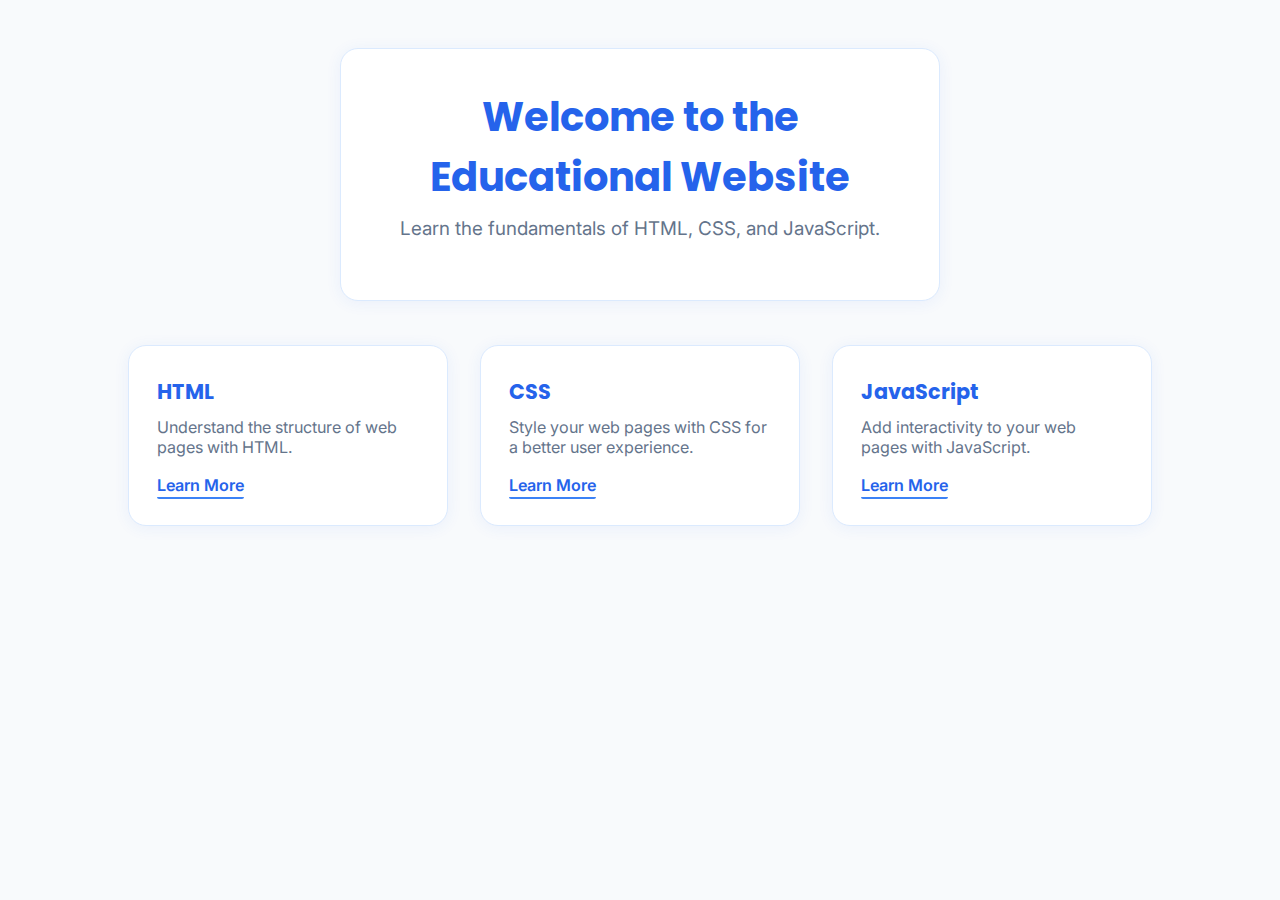
<file: pages/index.html>
<!DOCTYPE html>
<html lang="en">
<head>
    <meta charset="UTF-8">
    <meta name="viewport" content="width=device-width, initial-scale=1.0">
    <title>Educational Website</title>
    <link rel="stylesheet" href="../assets/css/style.css">
</head>
<body>
    <div id="header"></div>

    <main>
        <section class="hero">
            <h1>Welcome to the Educational Website</h1>
            <p>Learn the fundamentals of HTML, CSS, and JavaScript.</p>
        </section>

        <section class="cards">
            <div class="card">
                <h2>HTML</h2>
                <p>Understand the structure of web pages with HTML.</p>
                <a href="html.html">Learn More</a>
            </div>
            <div class="card">
                <h2>CSS</h2>
                <p>Style your web pages with CSS for a better user experience.</p>
                <a href="css.html">Learn More</a>
            </div>
            <div class="card">
                <h2>JavaScript</h2>
                <p>Add interactivity to your web pages with JavaScript.</p>
                <a href="javascript.html">Learn More</a>
            </div>
        </section>
    </main>

    <div id="footer"></div>

    <script src="../assets/js/main.js"></script>
</body>
</html>
</file>
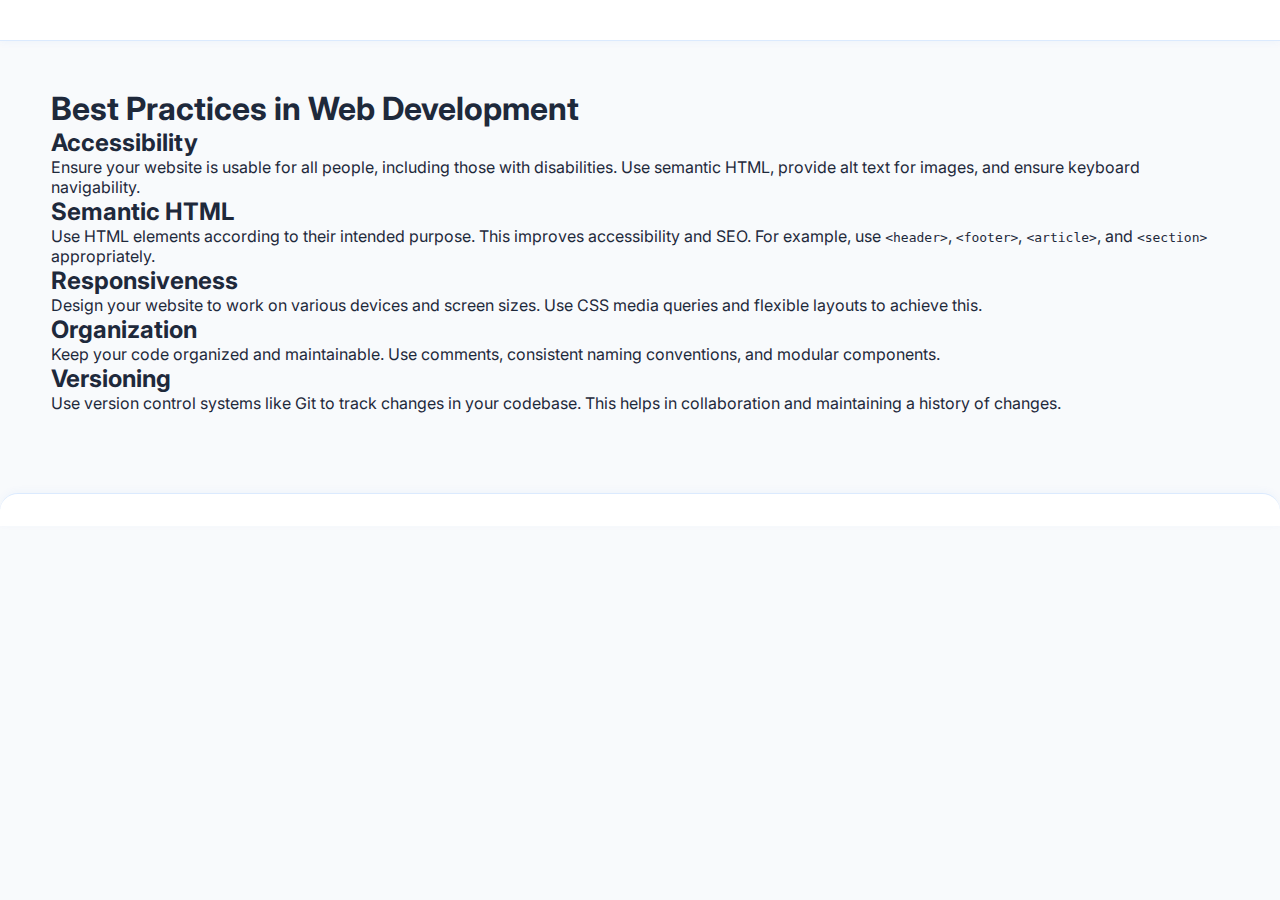
<file: pages/best-practices.html>
<!DOCTYPE html>
<html lang="en">
<head>
    <meta charset="UTF-8">
    <meta name="viewport" content="width=device-width, initial-scale=1.0">
    <title>Best Practices in Web Development</title>
    <link rel="stylesheet" href="../assets/css/style.css">
</head>
<body>
    <header>
        <div id="header"></div>
    </header>

    <main>
        <section class="best-practices">
            <h1>Best Practices in Web Development</h1>
            <div class="accordion">
                <h2>Accessibility</h2>
                <div class="accordion-content">
                    <p>Ensure your website is usable for all people, including those with disabilities. Use semantic HTML, provide alt text for images, and ensure keyboard navigability.</p>
                </div>

                <h2>Semantic HTML</h2>
                <div class="accordion-content">
                    <p>Use HTML elements according to their intended purpose. This improves accessibility and SEO. For example, use <code>&lt;header&gt;</code>, <code>&lt;footer&gt;</code>, <code>&lt;article&gt;</code>, and <code>&lt;section&gt;</code> appropriately.</p>
                </div>

                <h2>Responsiveness</h2>
                <div class="accordion-content">
                    <p>Design your website to work on various devices and screen sizes. Use CSS media queries and flexible layouts to achieve this.</p>
                </div>

                <h2>Organization</h2>
                <div class="accordion-content">
                    <p>Keep your code organized and maintainable. Use comments, consistent naming conventions, and modular components.</p>
                </div>

                <h2>Versioning</h2>
                <div class="accordion-content">
                    <p>Use version control systems like Git to track changes in your codebase. This helps in collaboration and maintaining a history of changes.</p>
                </div>
            </div>
        </section>
    </main>

    <footer>
        <div id="footer"></div>
    </footer>

    <script src="../assets/js/main.js"></script>
</body>
</html>
</file>
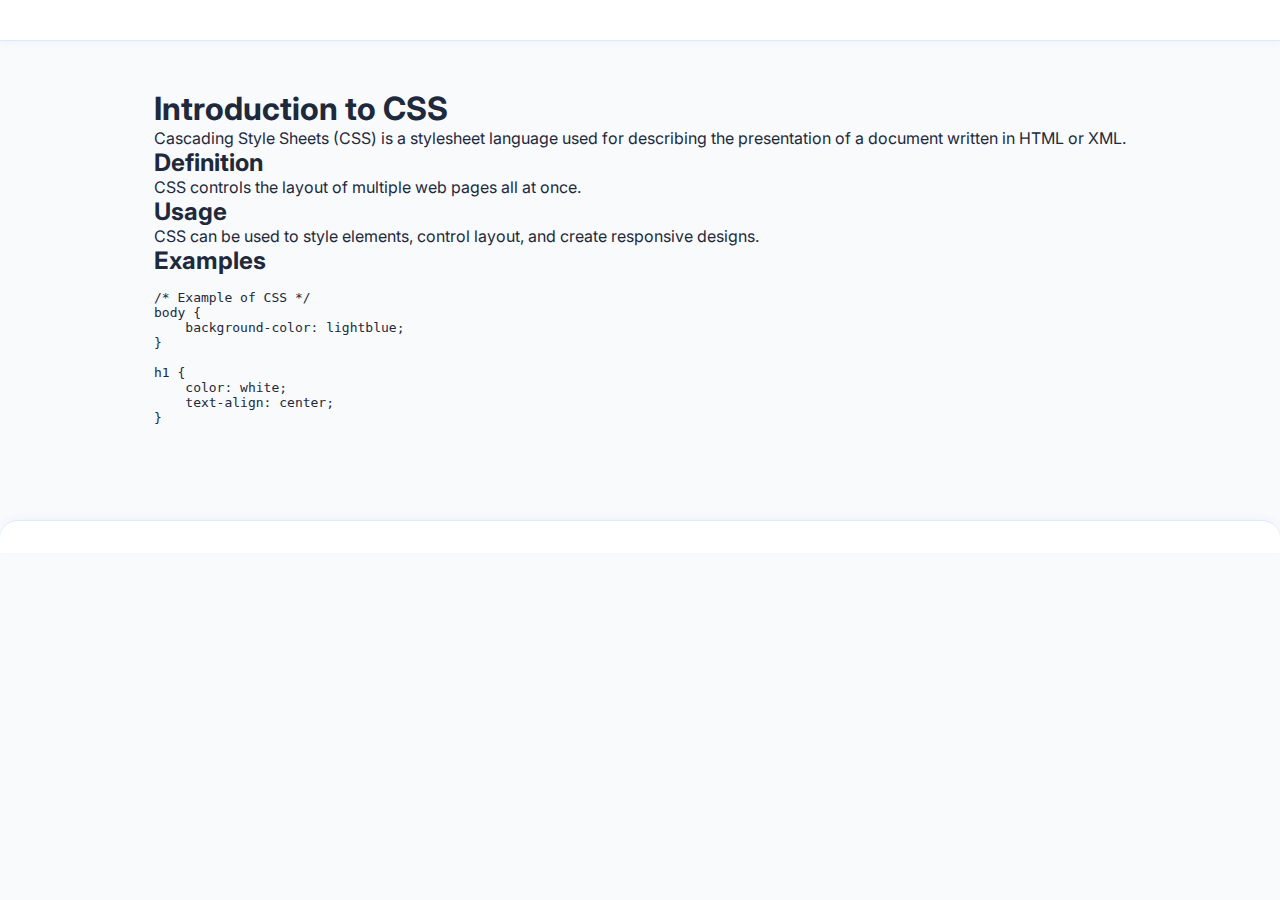
<file: pages/css.html>
<!DOCTYPE html>
<html lang="en">
<head>
    <meta charset="UTF-8">
    <meta name="viewport" content="width=device-width, initial-scale=1.0">
    <title>CSS - Educational Website</title>
    <link rel="stylesheet" href="../assets/css/style.css">
</head>
<body>
   
    <header>
       
    </header>

    <main>
        <section>
            <h1>Introduction to CSS</h1>
            <p>Cascading Style Sheets (CSS) is a stylesheet language used for describing the presentation of a document written in HTML or XML.</p>
            <h2>Definition</h2>
            <p>CSS controls the layout of multiple web pages all at once.</p>
            <h2>Usage</h2>
            <p>CSS can be used to style elements, control layout, and create responsive designs.</p>
            <h2>Examples</h2>
            <pre><code>
/* Example of CSS */
body {
    background-color: lightblue;
}

h1 {
    color: white;
    text-align: center;
}
            </code></pre>
        </section>
    </main>

    <footer>
    
    </footer>

    <script src="../assets/js/main.js"></script>
</body>
</html>
</file>
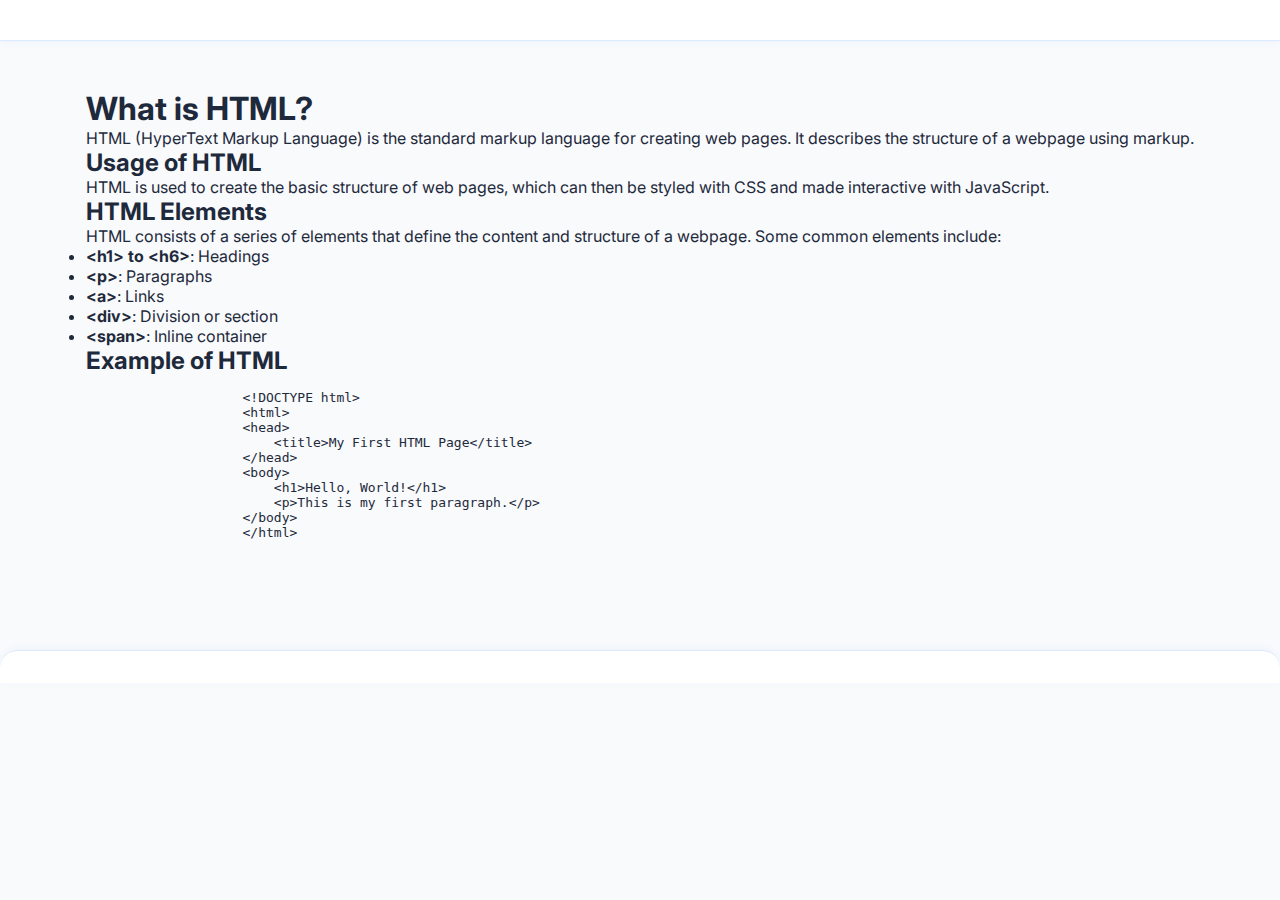
<file: pages/html.html>
<!DOCTYPE html>
<html lang="en">
<head>
    <meta charset="UTF-8">
    <meta name="viewport" content="width=device-width, initial-scale=1.0">
    <title>HTML - Educational Website</title>
    <link rel="stylesheet" href="../assets/css/style.css">
</head>
<body>
    <header>

    </header>

    <main>
        <section>
            <h1>What is HTML?</h1>
            <p>HTML (HyperText Markup Language) is the standard markup language for creating web pages. It describes the structure of a webpage using markup.</p>
            <h2>Usage of HTML</h2>
            <p>HTML is used to create the basic structure of web pages, which can then be styled with CSS and made interactive with JavaScript.</p>
            <h2>HTML Elements</h2>
            <p>HTML consists of a series of elements that define the content and structure of a webpage. Some common elements include:</p>
            <ul>
                <li><strong>&lt;h1&gt; to &lt;h6&gt;</strong>: Headings</li>
                <li><strong>&lt;p&gt;</strong>: Paragraphs</li>
                <li><strong>&lt;a&gt;</strong>: Links</li>
                <li><strong>&lt;div&gt;</strong>: Division or section</li>
                <li><strong>&lt;span&gt;</strong>: Inline container</li>
            </ul>
            <h2>Example of HTML</h2>
            <pre>
                <code>
                    &lt;!DOCTYPE html&gt;
                    &lt;html&gt;
                    &lt;head&gt;
                        &lt;title&gt;My First HTML Page&lt;/title&gt;
                    &lt;/head&gt;
                    &lt;body&gt;
                        &lt;h1&gt;Hello, World!&lt;/h1&gt;
                        &lt;p&gt;This is my first paragraph.&lt;/p&gt;
                    &lt;/body&gt;
                    &lt;/html&gt;
                </code>
            </pre>
        </section>
    </main>

    <footer>

    </footer>

    <script src="../assets/js/main.js"></script>
</body>
</html>
</file>
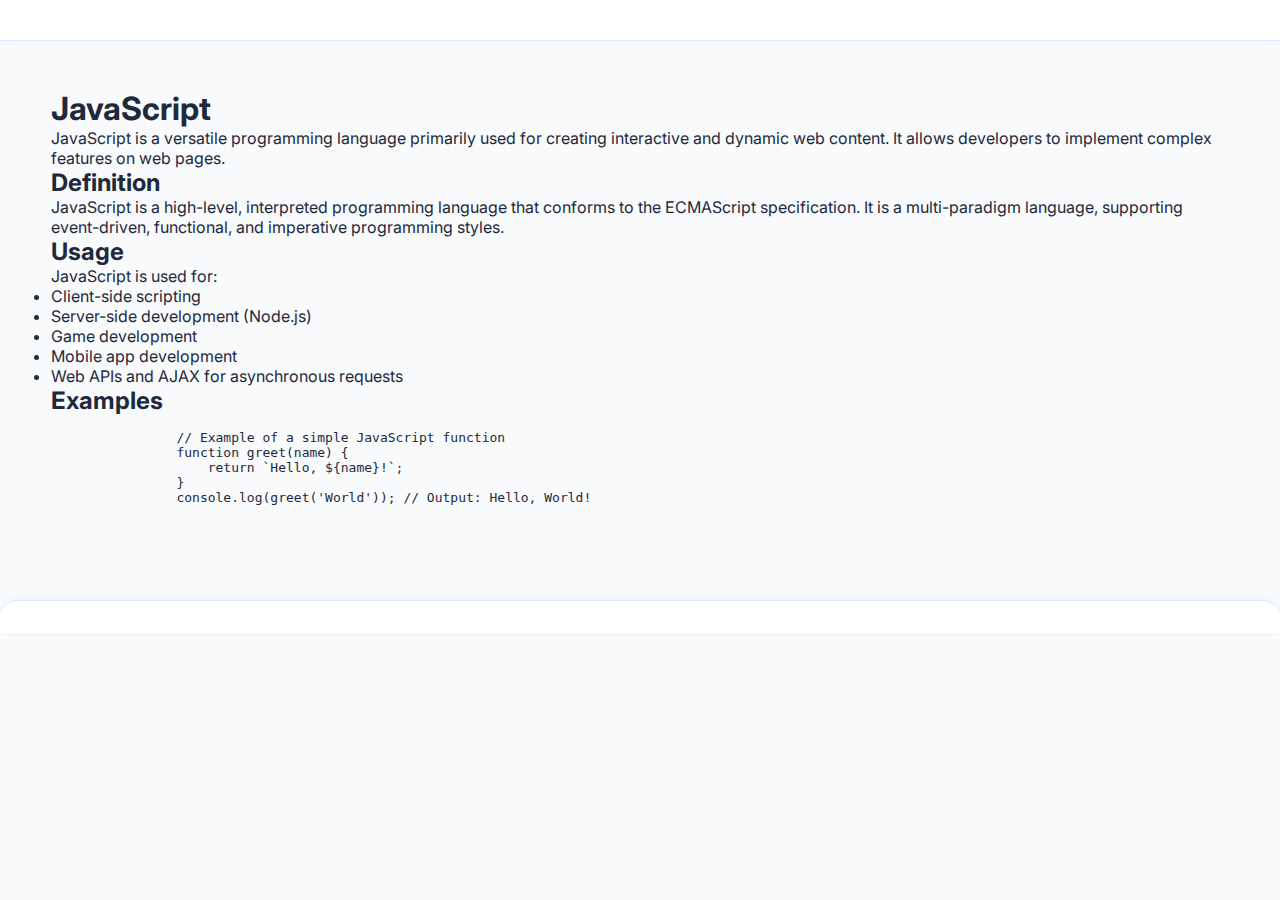
<file: pages/javascript.html>
<!DOCTYPE html>
<html lang="en">
<head>
    <meta charset="UTF-8">
    <meta name="viewport" content="width=device-width, initial-scale=1.0">
    <title>JavaScript - Educational Website</title>
    <link rel="stylesheet" href="../assets/css/style.css">
</head>
<body>
    <header>

    </header>

    <main>
        <section>
            <h1>JavaScript</h1>
            <p>JavaScript is a versatile programming language primarily used for creating interactive and dynamic web content. It allows developers to implement complex features on web pages.</p>
            <h2>Definition</h2>
            <p>JavaScript is a high-level, interpreted programming language that conforms to the ECMAScript specification. It is a multi-paradigm language, supporting event-driven, functional, and imperative programming styles.</p>
            
            <h2>Usage</h2>
            <p>JavaScript is used for:</p>
            <ul>
                <li>Client-side scripting</li>
                <li>Server-side development (Node.js)</li>
                <li>Game development</li>
                <li>Mobile app development</li>
                <li>Web APIs and AJAX for asynchronous requests</li>
            </ul>

            <h2>Examples</h2>
            <pre><code>
                // Example of a simple JavaScript function
                function greet(name) {
                    return `Hello, ${name}!`;
                }
                console.log(greet('World')); // Output: Hello, World!
            </code></pre>
        </section>
    </main>

    <footer>

    </footer>

    <script src="../assets/js/main.js"></script>
</body>
</html>
</file>
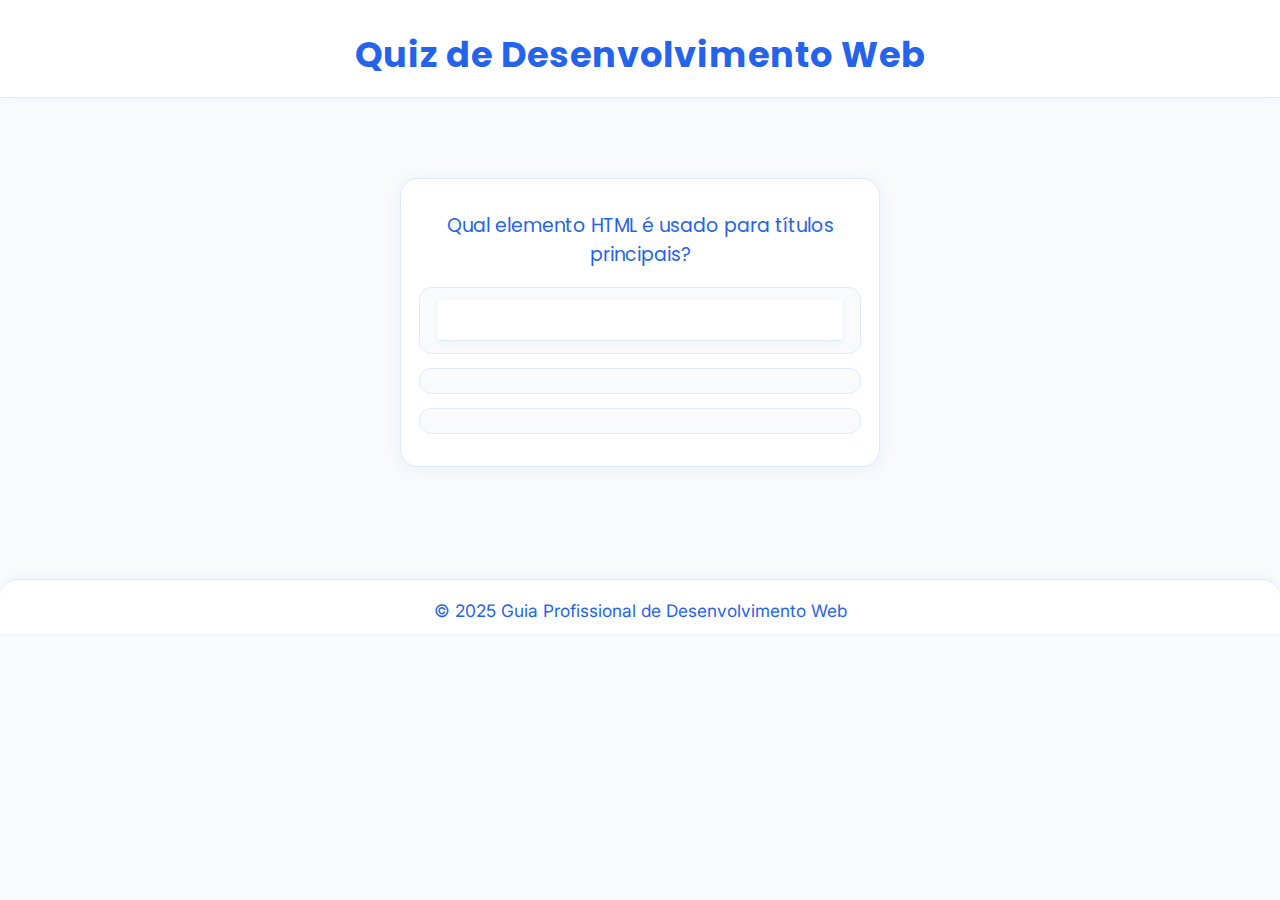
<file: pages/quiz.html>
<!DOCTYPE html>
<html lang="pt-BR">
<head>
    <meta charset="UTF-8">
    <meta name="viewport" content="width=device-width, initial-scale=1.0">
    <title>Quiz - Guia Profissional de Desenvolvimento Web</title>
    <link rel="stylesheet" href="../assets/css/style.css">
</head>
<body>
    <header>
        <h1>Quiz de Desenvolvimento Web</h1>
    </header>
    <main>
        <section id="quiz-container" class="quiz-section">
            <!-- Perguntas do quiz serão inseridas via JS -->
        </section>
        <section id="quiz-result" class="quiz-section" style="display:none;">
            <h2>Resultado</h2>
            <p id="score"></p>
            <div id="explanations"></div>
            <button id="restart-btn" class="cta-btn">Tentar Novamente</button>
        </section>
    </main>
    <footer>
        <p>&copy; 2025 Guia Profissional de Desenvolvimento Web</p>
    </footer>
    <script src="../assets/js/app.js"></script>
</body>
</html>
</file>
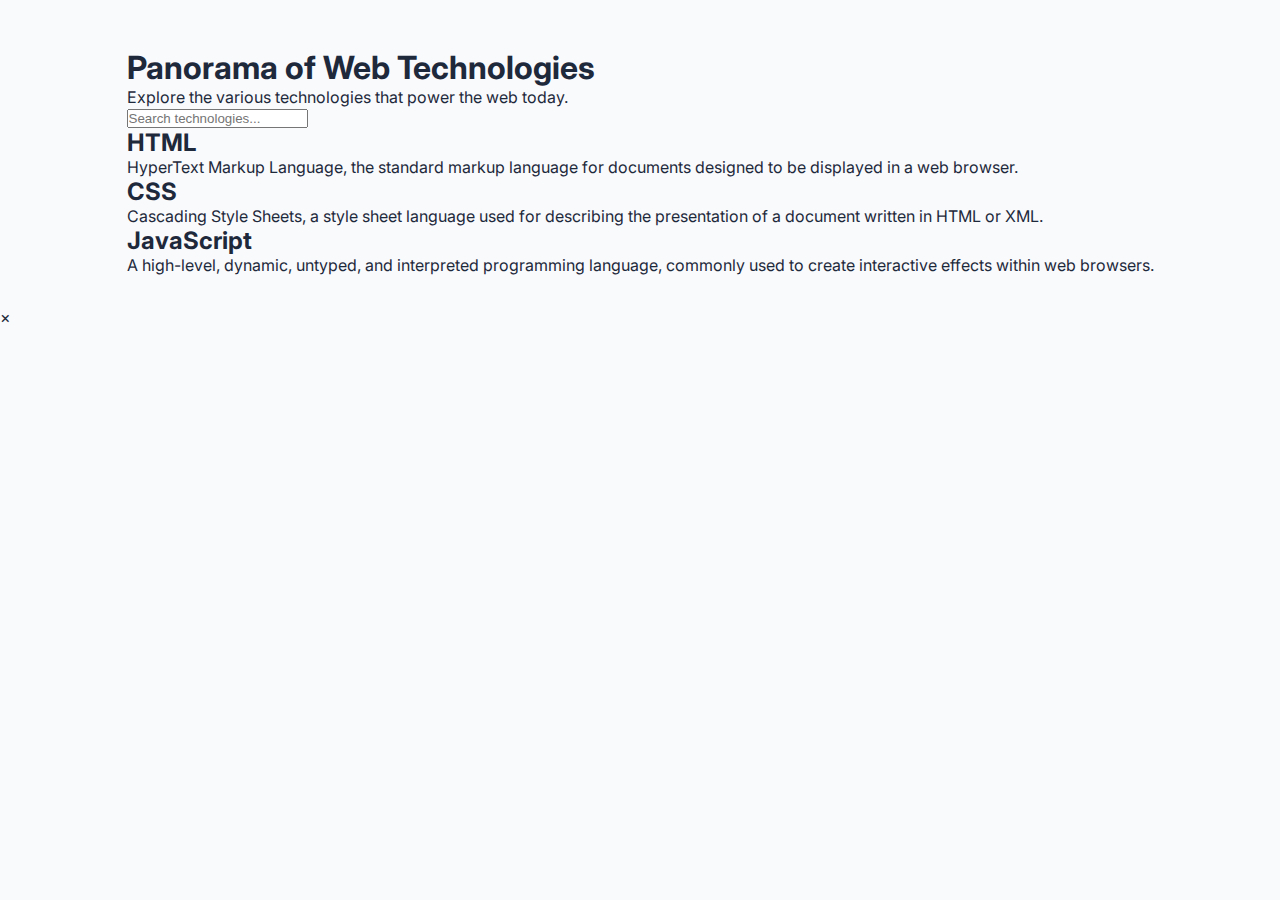
<file: pages/web-technologies.html>
<!DOCTYPE html>
<html lang="en">
<head>
    <meta charset="UTF-8">
    <meta name="viewport" content="width=device-width, initial-scale=1.0">
    <title>Web Technologies</title>
    <link rel="stylesheet" href="../assets/css/style.css">
</head>
<body>

    <div id="header"></div>

    <main>
        <section class="web-technologies">
            <h1>Panorama of Web Technologies</h1>
            <p>Explore the various technologies that power the web today.</p>
            <input type="text" id="search" placeholder="Search technologies..." />
            <div id="technologies-container">
                <div class="technology-card" data-tech="HTML">
                    <h2>HTML</h2>
                    <p>HyperText Markup Language, the standard markup language for documents designed to be displayed in a web browser.</p>
                </div>
                <div class="technology-card" data-tech="CSS">
                    <h2>CSS</h2>
                    <p>Cascading Style Sheets, a style sheet language used for describing the presentation of a document written in HTML or XML.</p>
                </div>
                <div class="technology-card" data-tech="JavaScript">
                    <h2>JavaScript</h2>
                    <p>A high-level, dynamic, untyped, and interpreted programming language, commonly used to create interactive effects within web browsers.</p>
                </div>

            </div>
        </section>
    </main>


    <div id="modal" class="modal">
        <div class="modal-content">
            <span class="close">&times;</span>
            <h2 id="modal-title"></h2>
            <p id="modal-description"></p>
        </div>
    </div>


    <div id="footer"></div>

    <script src="../assets/js/main.js"></script>
</body>
</html>
</file>
<file: assets/css/style.css>
@import url('https://fonts.googleapis.com/css2?family=Inter:wght@400;600&family=Poppins:wght@700&display=swap');

:root {
    --primary: #2563EB;
    --primary-light: #3b82f6;
    --accent: #10B981;
    --background: #fff;
    --surface: #f8fafc;
    --border: #dbeafe;
    --text-main: #1e293b;
    --text-muted: #64748b;
    --radius: 18px;
    --shadow: 0 2px 16px rgba(37,99,235,0.07);
    --transition: 0.22s cubic-bezier(.4,0,.2,1);
}

* {
    margin: 0;
    padding: 0;
    box-sizing: border-box;
}

body {
    font-family: 'Inter', sans-serif;
    background: var(--surface);
    color: var(--text-main);
    min-height: 100vh;
}

header {
    background: var(--background);
    border-bottom: 1.5px solid var(--border);
    padding: 28px 0 12px 0;
    box-shadow: 0 2px 8px rgba(37,99,235,0.04);
    text-align: center;
}

header h1 {
    font-family: 'Poppins', sans-serif;
    font-size: 2.2rem;
    color: var(--primary);
    font-weight: 700;
    letter-spacing: 1px;
    margin-bottom: 4px;
}

nav {
    margin-top: 12px;
    display: flex;
    justify-content: center;
    gap: 18px;
}

nav a {
    color: var(--primary);
    background: transparent;
    padding: 10px 22px;
    border-radius: var(--radius);
    font-weight: 600;
    font-size: 1.08rem;
    text-decoration: none;
    border: 1.5px solid transparent;
    transition: background var(--transition), color var(--transition), border var(--transition);
}

nav a:hover,
nav a:focus {
    background: var(--primary);
    color: #fff;
    border: 1.5px solid var(--primary-light);
}

main {
    padding: 48px 4vw 32px 4vw;
    display: flex;
    flex-direction: column;
    align-items: center;
}

.hero {
    background: var(--background);
    border-radius: var(--radius);
    box-shadow: var(--shadow);
    padding: 38px 32px 32px 32px;
    margin-bottom: 44px;
    max-width: 600px;
    width: 100%;
    text-align: center;
    border: 1.5px solid var(--border);
}

.hero h1 {
    font-family: 'Poppins', sans-serif;
    font-size: 2.5rem;
    color: var(--primary);
    margin-bottom: 10px;
}

.hero p {
    color: var(--text-muted);
    font-size: 1.18rem;
    margin-bottom: 28px;
}

.hero .cta-btn {
    background: var(--primary);
    color: #fff;
    border: none;
    padding: 15px 40px;
    border-radius: 999px;
    font-size: 1.1rem;
    font-family: 'Poppins', sans-serif;
    font-weight: 700;
    cursor: pointer;
    box-shadow: 0 2px 12px rgba(37,99,235,0.10);
    transition: background var(--transition), transform var(--transition), box-shadow var(--transition);
    letter-spacing: 1px;
}

.hero .cta-btn:hover,
.hero .cta-btn:focus {
    background: var(--primary-light);
    transform: translateY(-2px) scale(1.04);
    box-shadow: 0 6px 24px rgba(37,99,235,0.13);
    outline: none;
}

.cards {
    display: flex;
    flex-wrap: wrap;
    gap: 32px;
    justify-content: center;
    width: 100%;
    max-width: 1100px;
}

.card {
    background: var(--background);
    border: 1.5px solid var(--border);
    border-radius: var(--radius);
    box-shadow: var(--shadow);
    padding: 30px 28px 26px 28px;
    min-width: 240px;
    max-width: 320px;
    flex: 1 1 260px;
    display: flex;
    flex-direction: column;
    align-items: flex-start;
    transition: box-shadow var(--transition), border var(--transition), transform var(--transition);
    position: relative;
}

.card h2 {
    font-family: 'Poppins', sans-serif;
    font-size: 1.3rem;
    color: var(--primary);
    margin-bottom: 10px;
}

.card p {
    font-size: 1.01rem;
    color: var(--text-muted);
    margin-bottom: 18px;
}

.card a {
    color: var(--primary);
    font-weight: 600;
    text-decoration: none;
    border-bottom: 2px solid var(--primary-light);
    border-radius: 2px;
    padding-bottom: 2px;
    transition: color var(--transition), border var(--transition), background var(--transition);
    font-size: 1.01rem;
}

.card a:hover,
.card a:focus {
    color: #fff;
    background: var(--primary);
    border-bottom: 2px solid var(--primary);
    outline: none;
    padding: 2px 8px;
}

.card:hover,
.card:focus-within {
    box-shadow: 0 8px 32px rgba(37,99,235,0.13);
    border: 1.5px solid var(--primary);
    transform: translateY(-3px) scale(1.018);
}

footer {
    background: var(--background);
    color: var(--primary);
    text-align: center;
    padding: 20px 0 12px 0;
    margin-top: 48px;
    font-size: 1.08rem;
    border-top: 1.5px solid var(--border);
    border-radius: var(--radius) var(--radius) 0 0;
    box-shadow: 0 -2px 8px rgba(37,99,235,0.04);
}

/* Quiz styles */
.quiz-section {
    background: var(--background);
    border-radius: var(--radius);
    box-shadow: var(--shadow);
    padding: 32px 18px;
    max-width: 480px;
    margin: 32px auto;
    border: 1.5px solid var(--border);
    display: flex;
    flex-direction: column;
    align-items: center;
}

.quiz-question {
    font-family: 'Poppins', sans-serif;
    font-size: 1.18rem;
    color: var(--primary);
    margin-bottom: 18px;
    text-align: center;
}

.quiz-options {
    display: flex;
    flex-direction: column;
    gap: 14px;
    width: 100%;
}

.quiz-option {
    background: var(--surface);
    border: 1.5px solid var(--border);
    border-radius: 12px;
    padding: 12px 18px;
    cursor: pointer;
    font-size: 1.05rem;
    transition: border var(--transition), background var(--transition);
    outline: none;
}

.quiz-option:focus {
    border: 2px solid var(--primary);
    background: #e0e7ff;
}

.quiz-option.selected {
    border: 2px solid var(--primary);
    background: #dbeafe;
}

.cta-btn {
    margin-top: 24px;
}

@media (max-width: 900px) {
    main {
        padding: 24px 2vw;
    }
    .cards {
        flex-direction: column;
        gap: 20px;
        align-items: center;
    }
    .card {
        width: 100%;
        max-width: 100%;
    }
    .hero h1 {
        font-size: 2rem;
    }
}

@media (max-width: 600px) {
    .hero {
        padding: 0 2vw 24px 2vw;
    }
    .hero h1 {
        font-size: 1.3rem;
    }
    .card {
        padding: 18px 8px;
    }
    .quiz-section {
        padding: 18px 4vw;
    }
}
</file>
